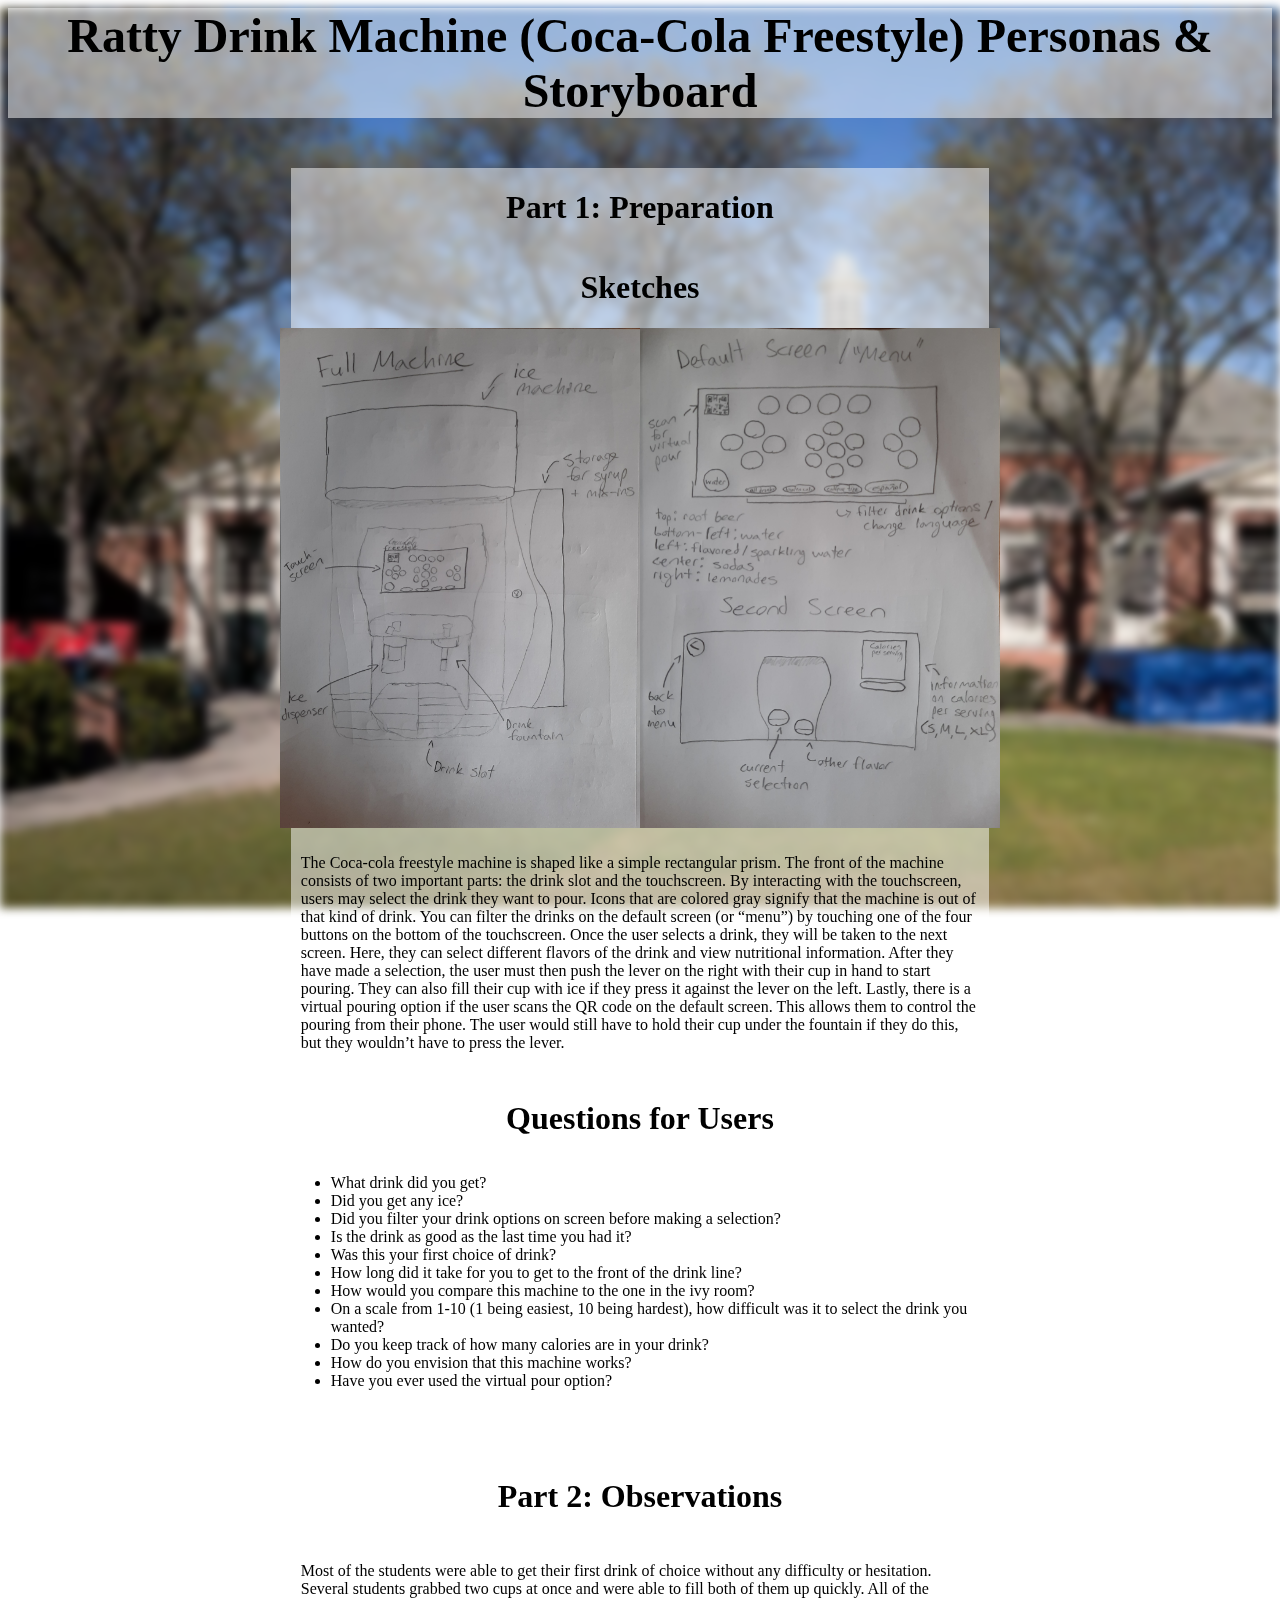
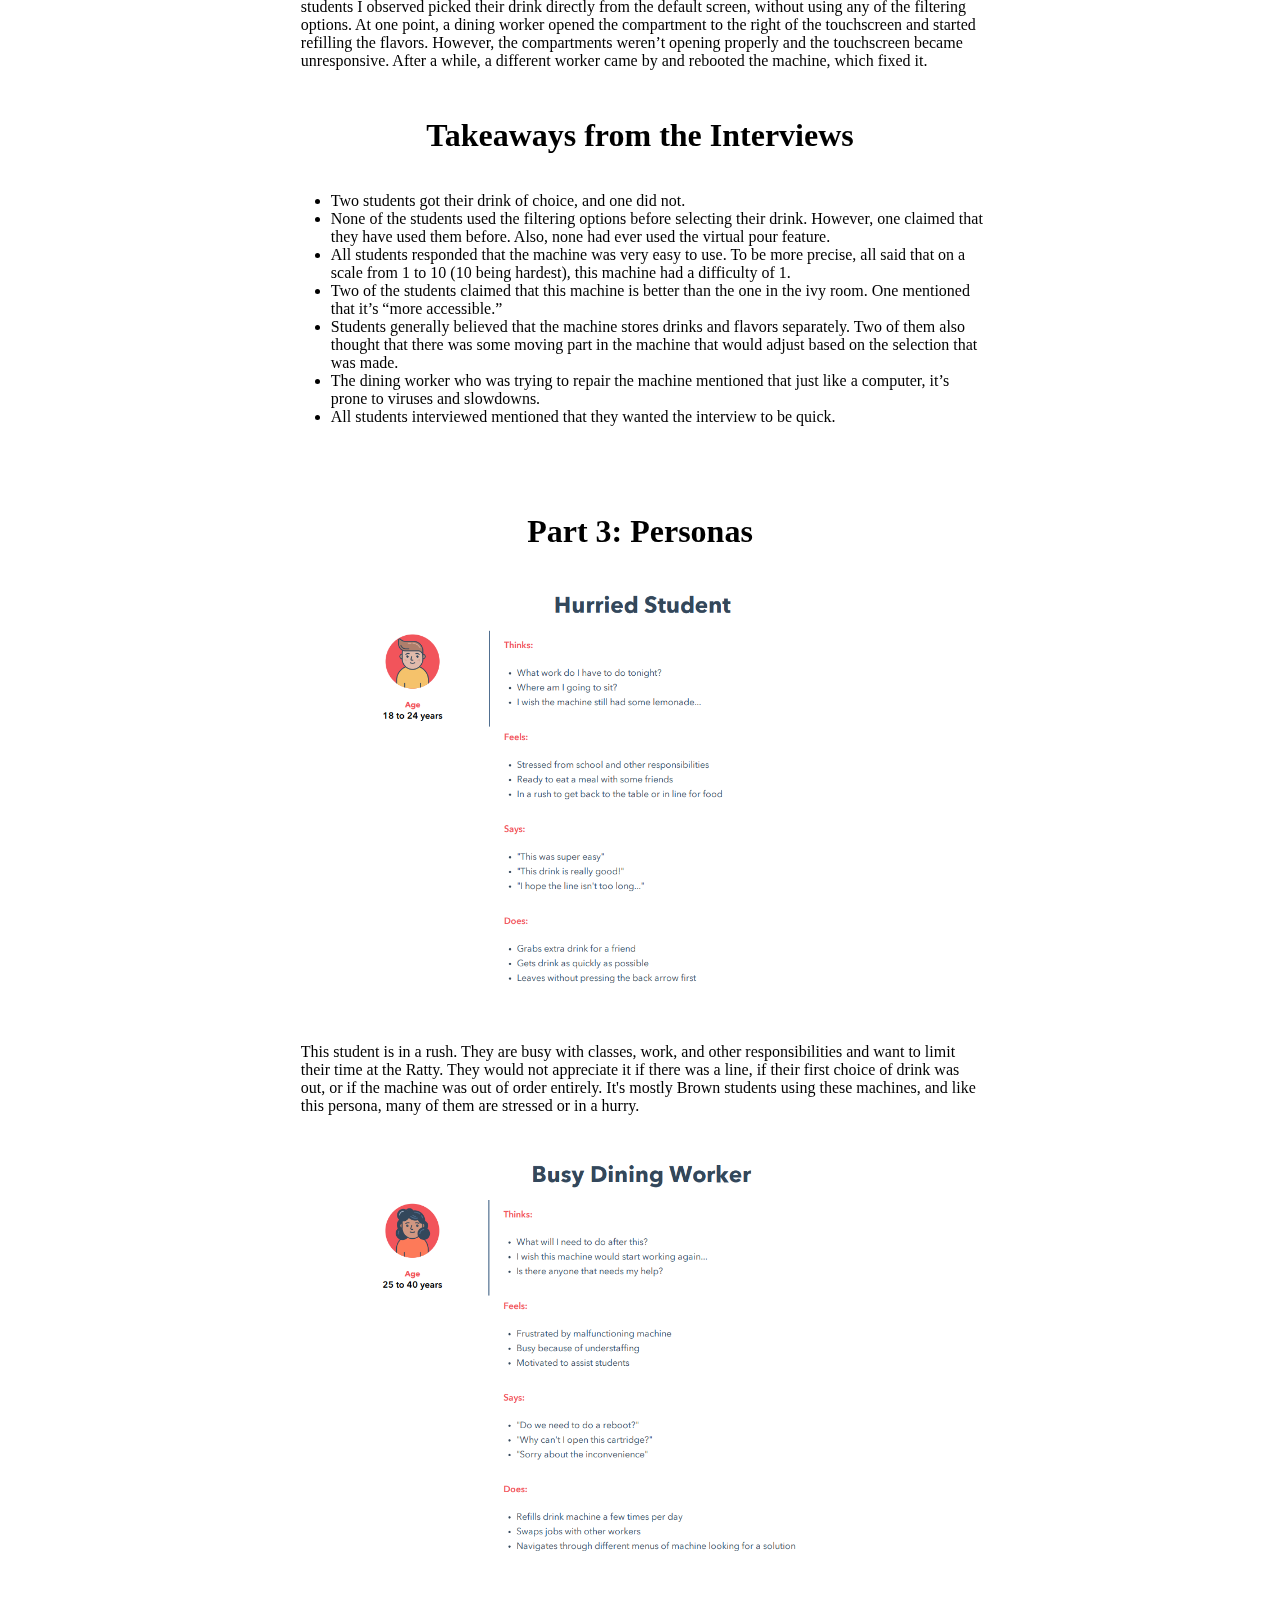
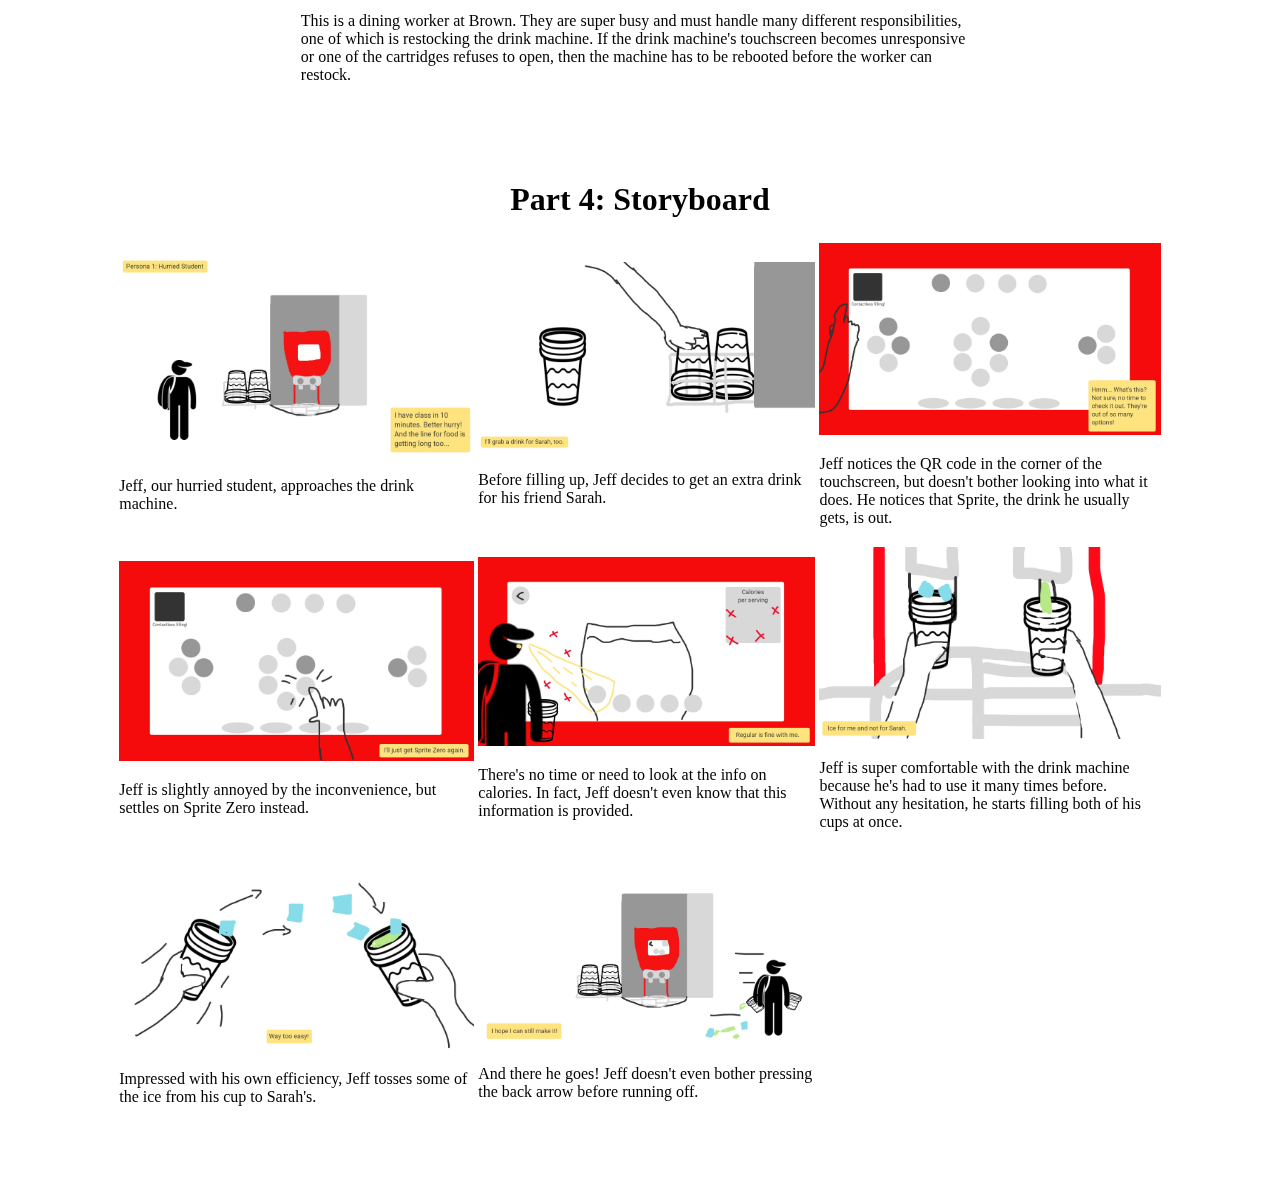
<file: index.html>
<!DOCTYPE html>
<html lang="en">
  <head>
    <title>Ratty Drink Machine (Coca-Cola Freestyle) Personas & Storyboard</title>
    <link rel="stylesheet" href="styles.css" />
  </head>

  <body>
    <div class="content">
        <div class="title-div">
            <p class="header">Ratty Drink Machine (Coca-Cola Freestyle) Personas & Storyboard</p>
        </div>
        <div class="everything">
            <div class="part1">
                <h1 class="p1-head">Part 1: Preparation</h1>
                <h1 class="sketches-head">Sketches</h1>
                <div class="sketches">
                    <img class="sketch" src="./Sketches/20220930_145520.jpg">
                    <img class="sketch" src="./Sketches/20220930_145614.jpg">
                </div>
                <p class="caption"> The Coca-cola freestyle machine is shaped like a simple rectangular prism. The front of the machine consists
                     of two important parts: the drink slot and the touchscreen. By interacting with the touchscreen, users may
                      select the drink they want to pour. Icons that are colored gray signify that the machine is out of that 
                      kind of drink. You can filter the drinks on the default screen (or “menu”) by touching one of the four 
                      buttons on the bottom of the touchscreen. Once the user selects a drink, they will be taken to the next 
                      screen. Here, they can select different flavors of the drink and view nutritional information. After 
                      they have made a selection, the user must then push the lever on the right with their cup in hand to 
                      start pouring. They can also fill their cup with ice if they press it against the lever on the left. 
                      Lastly, there is a virtual pouring option if the user scans the QR code on the default screen. This 
                      allows them to control the pouring from their phone. The user would still have to hold their cup under 
                      the fountain if they do this, but they wouldn’t have to press the lever.</p>
                <h1 class="questions-head">Questions for Users</h1>
                <ul class="questions">
                    <li>What drink did you get?</li>
                    <li>Did you get any ice?</li>
                    <li>Did you filter your drink options on screen before making a selection?</li>
                    <li>Is the drink as good as the last time you had it?</li>
                    <li>Was this your first choice of drink?</li>
                    <li>How long did it take for you to get to the front of the drink line?</li>
                    <li>How would you compare this machine to the one in the ivy room?</li>
                    <li>On a scale from 1-10 (1 being easiest, 10 being hardest), how difficult was it to select the drink you wanted?</li>
                    <li>Do you keep track of how many calories are in your drink?</li>
                    <li>How do you envision that this machine works?</li>
                    <li>Have you ever used the virtual pour option?</li>
                </ul>
            </div>
            <div class="part2">
                <h1 class="p2-head">Part 2: Observations</h1>
                <p class="caption">Most of the students were able to get their first drink of choice without any difficulty 
                    or hesitation. Several students grabbed two cups at once and were able to fill both of them up quickly. 
                    All of the students I observed picked their drink directly from the default screen, without using any of 
                    the filtering options. At one point, a dining worker opened the compartment to the right of the touchscreen 
                    and started refilling the flavors. However, the compartments weren’t opening properly and the touchscreen 
                    became unresponsive. After a while, a different worker came by and rebooted the machine, which fixed it.</p>
                <h1 class="answers-head">Takeaways from the Interviews</h1>
                <ul class="questions">
                    <li>Two students got their drink of choice, and one did not.</li>
                    <li>None of the students used the filtering options before selecting their drink. However, one claimed 
                        that they have used them before. Also, none had ever used the virtual pour feature.</li>
                    <li>All students responded that the machine was very easy to use. To be more precise, all said that on a 
                        scale from 1 to 10 (10 being hardest), this machine had a difficulty of 1.</li>
                    <li>Two of the students claimed that this machine is better than the one in the ivy room. One mentioned 
                        that it’s “more accessible.”</li>
                    <li>Students generally believed that the machine stores drinks and flavors separately. Two of them also 
                        thought that there was some moving part in the machine that would adjust based on the selection that was 
                        made.</li>
                    <li>The dining worker who was trying to repair the machine mentioned that just like a computer, it’s 
                        prone to viruses and slowdowns.</li>
                    <li>All students interviewed mentioned that they wanted the interview to be quick.</li>
                </ul>
            </div>
            <div class="part3">
                <h1 class="part3-head">Part 3: Personas</h1>
                <img class="sketch" src="./Personas/2022-09-30.png">
                <p class="caption">This student is in a rush. They are busy with classes, work, and other responsibilities
                    and want to limit their time at the Ratty. They would not appreciate it if there was a line, if their 
                    first choice of drink was out, or if the machine was out of order entirely. It's mostly Brown students
                    using these machines, and like this persona, many of them are stressed or in a hurry.
                </p>
                <img class="sketch" src="./Personas/2022-09-30 (1).png">
                <p class="caption">This is a dining worker at Brown. They are super busy and must handle many different 
                    responsibilities, one of which is restocking the drink machine. If the drink machine's touchscreen becomes
                    unresponsive or one of the cartridges refuses to open, then the machine has to be rebooted before the worker
                    can restock.
                </p>
            </div>
            <div class="part4">
                <h1 class="part4-head">Part 4: Storyboard</h1>
                <table class="storyboard">
                    <tr class="row">
                        <td class = "data">
                            <img class="frame" src="./CS1300_Storyboard/frame-0001.jpg">
                            <p class="story-cap">Jeff, our hurried student, approaches the drink machine.</p>
                        </td>
                        <td class="data">
                            <img class="frame" src="./CS1300_Storyboard/frame-0002.jpg">
                            <p class="story-cap">Before filling up, Jeff decides to get an extra drink for his friend Sarah.</p>
                        </td>
                        <td class="data">
                            <img class="frame" src="./CS1300_Storyboard/frame-0003.jpg">
                            <p class="story-cap">Jeff notices the QR code in the corner of the touchscreen, but doesn't bother
                                looking into what it does. He notices that Sprite, the drink he usually gets, is out.
                            </p>
                        </td>
                    </tr>
                    <tr class="row">
                        <td class="data">
                            <img class="frame" src="./CS1300_Storyboard/frame-0004.jpg">
                            <p class="story-cap">Jeff is slightly annoyed by the inconvenience, but settles on Sprite Zero instead.
                            </p>
                        </td>
                        <td class="data">
                            <img class="frame" src="./CS1300_Storyboard/frame-0005.jpg">
                            <p class="story-cap">There's no time or need to look at the info on calories. In fact, Jeff
                                doesn't even know that this information is provided.
                            </p>
                        </td>
                        <td class="data">
                            <img class="frame" src="./CS1300_Storyboard/frame-0006.jpg">
                            <p class="story-cap">Jeff is super comfortable with the drink machine because he's had to use it
                                 many times before. Without any hesitation, he starts filling both of his cups at once.</p>
                        </td>
                    </tr>
                    <tr class="row">
                        <td class="data">
                            <img class="frame" src="./CS1300_Storyboard/frame-0007.jpg">
                            <p class="story-cap">Impressed with his own efficiency, Jeff tosses some of the ice from his cup
                                to Sarah's.
                            </p>
                        </td>
                        <td class="data">
                            <img class="frame" src="./CS1300_Storyboard/frame-0008.jpg">
                            <p class="story-cap">And there he goes! Jeff doesn't even bother pressing the back arrow before
                                running off.
                            </p>
                        </td>
                    </tr>
                </table>
            </div>
        </div>
    </div>
  </body>

</html>
</file>
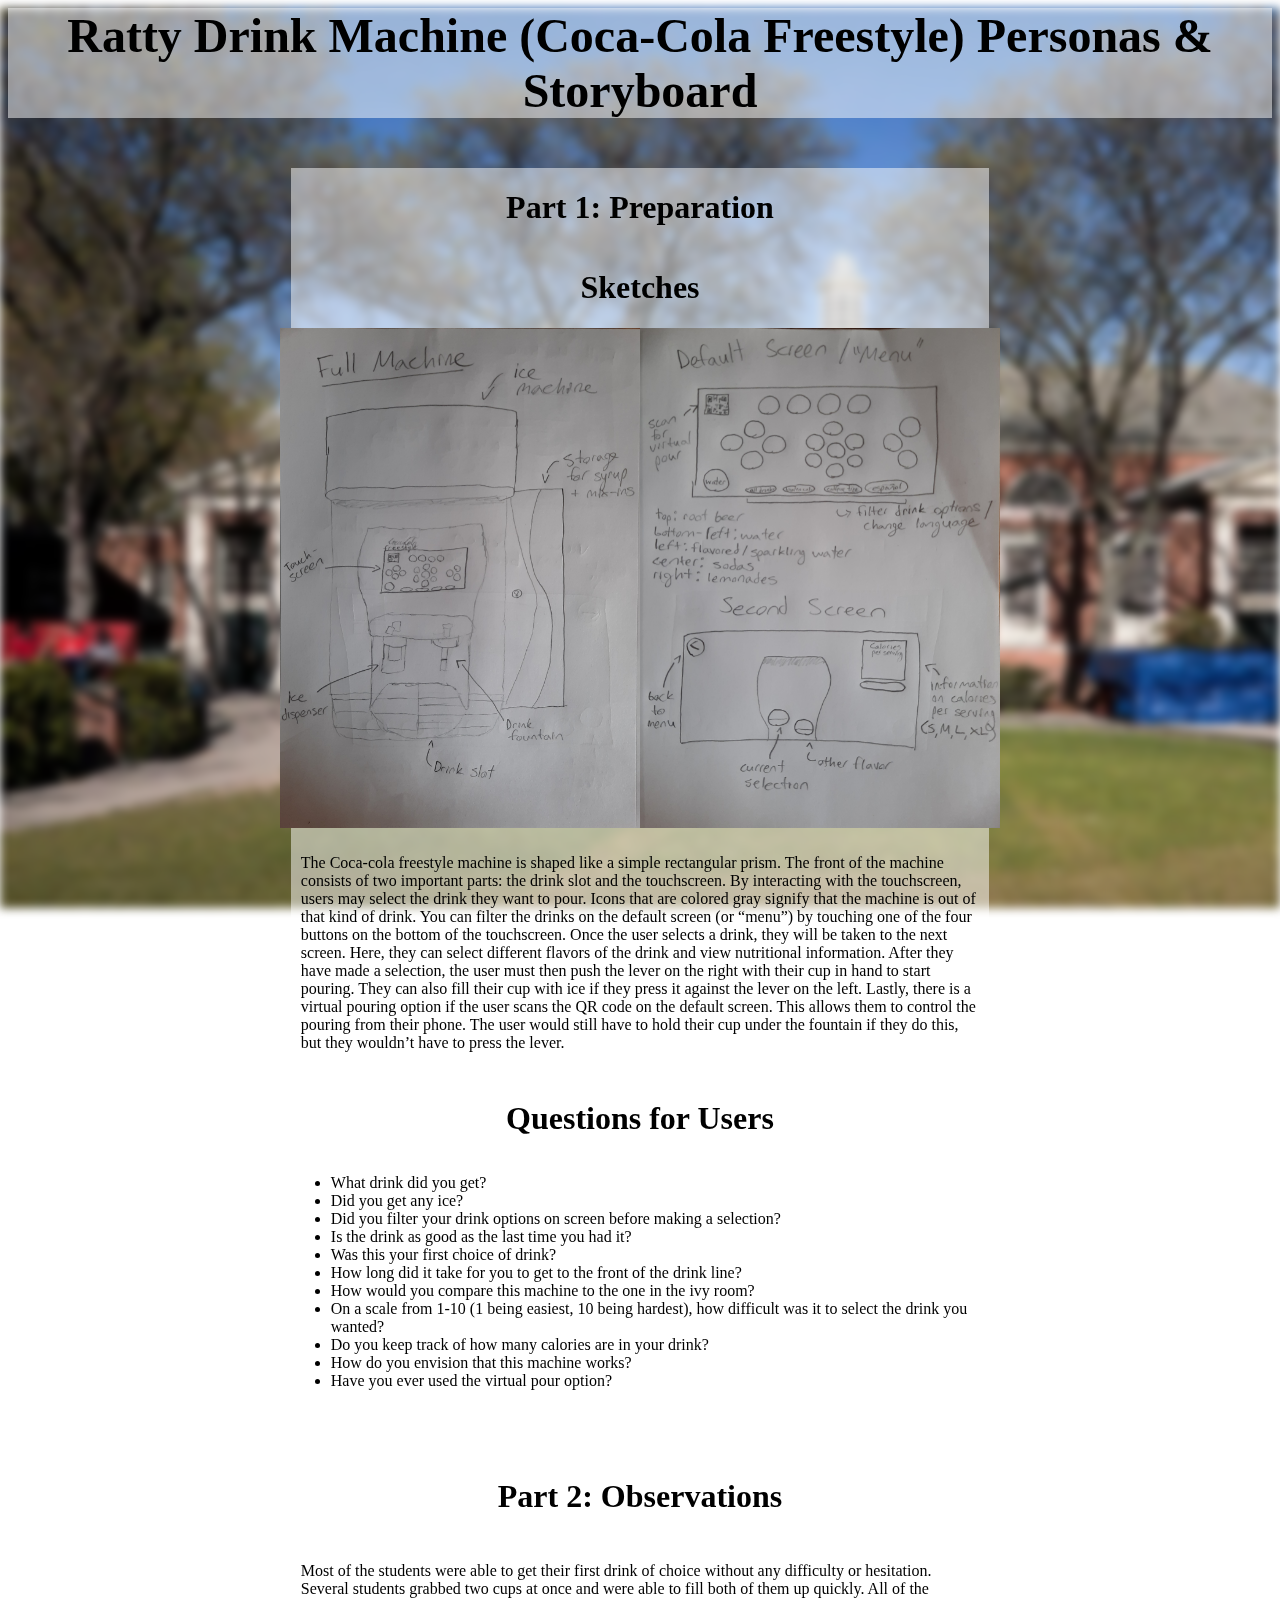
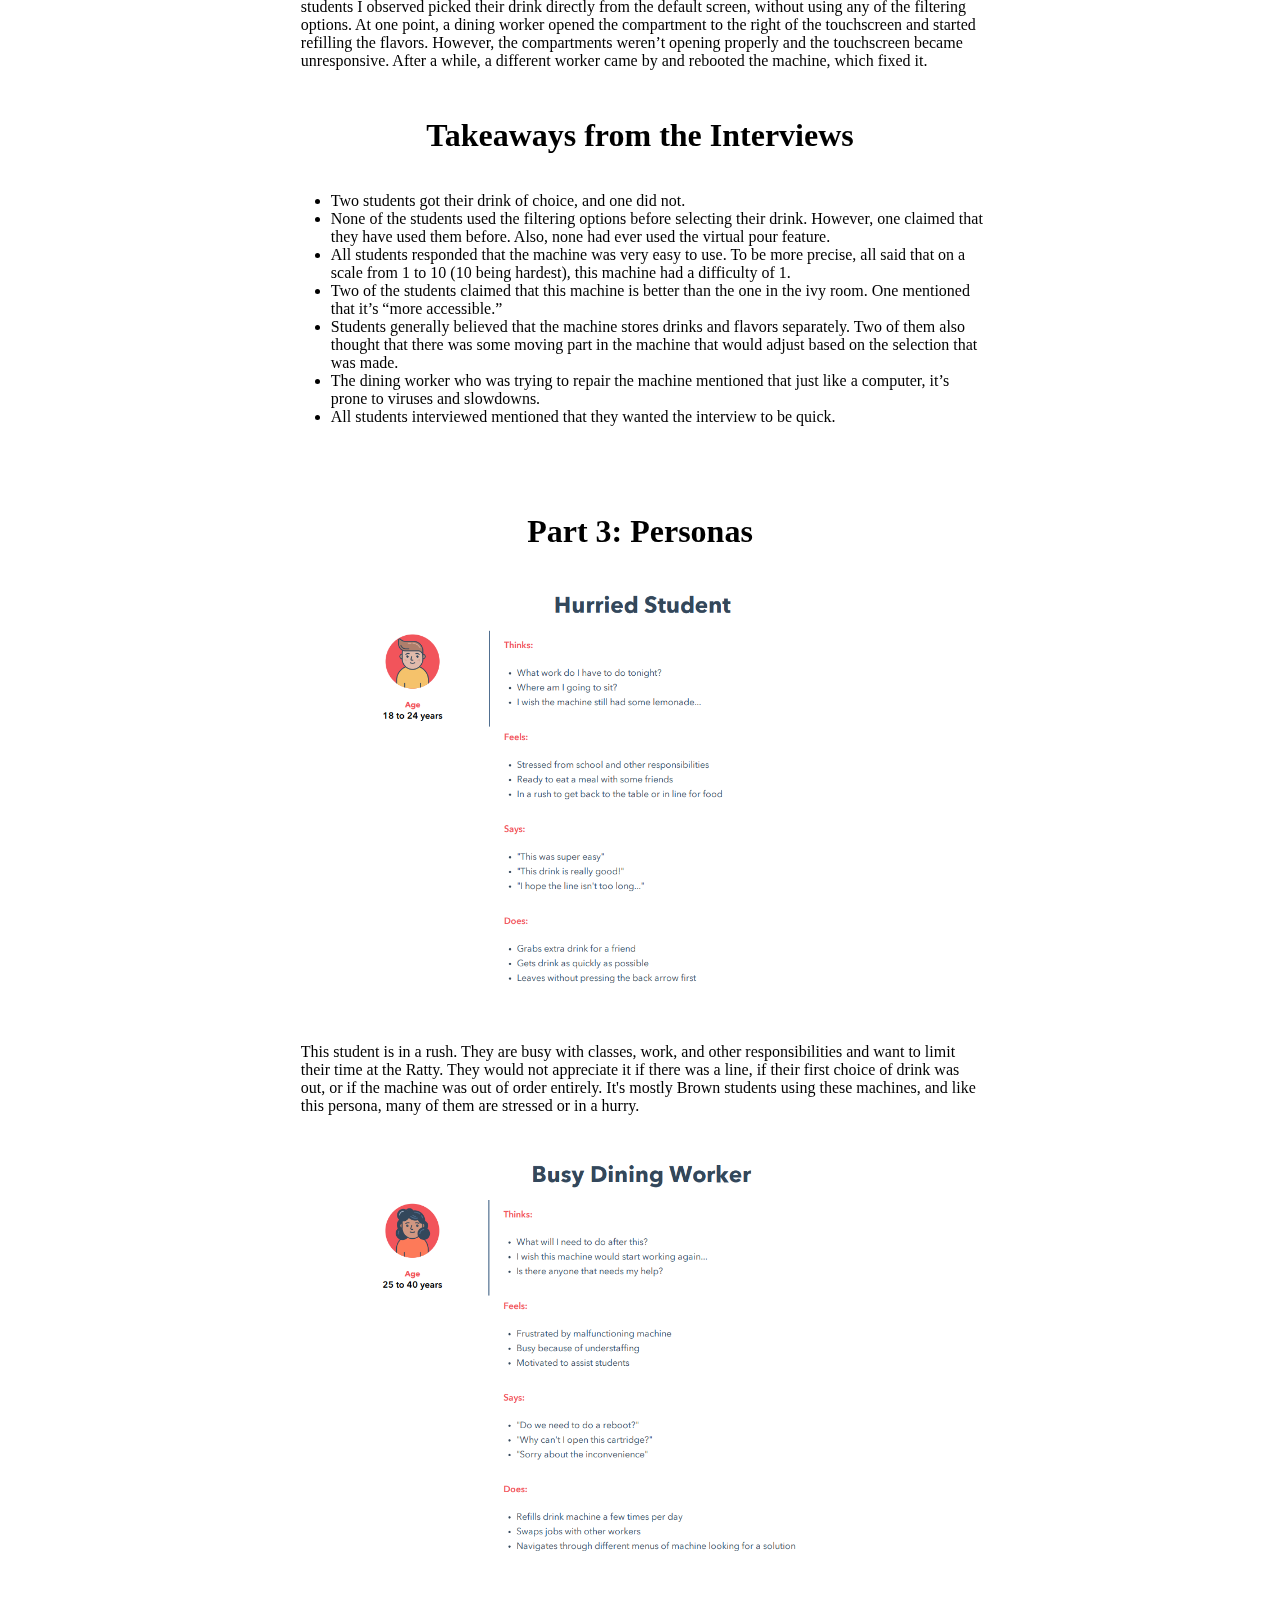
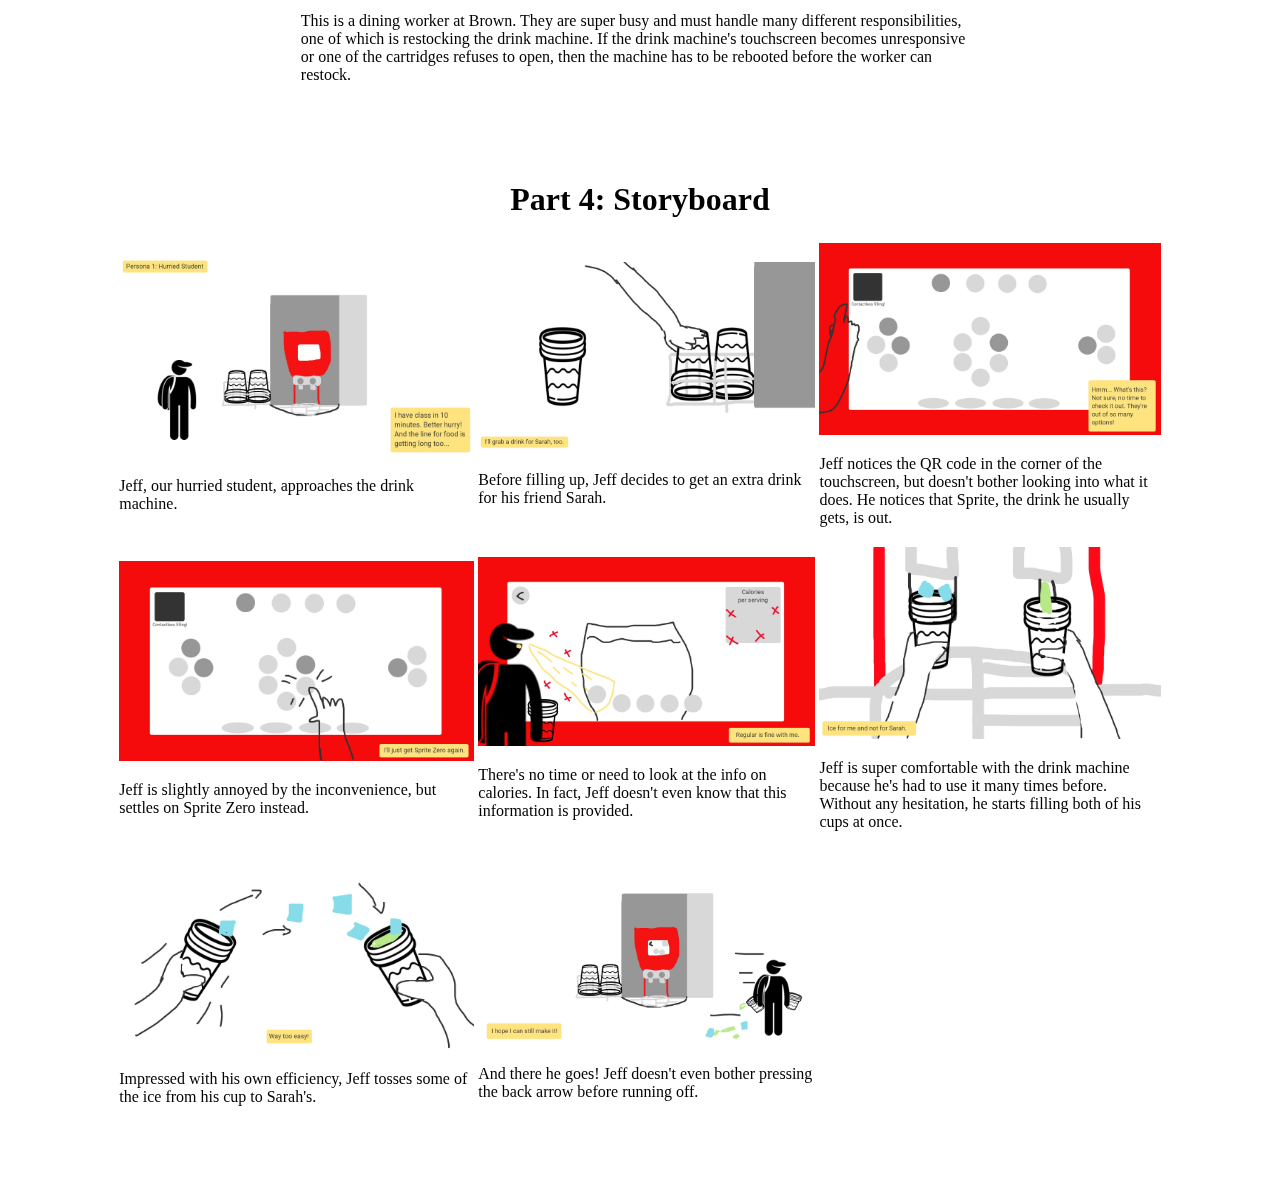
<file: handin.html>
<!DOCTYPE html>
<html lang="en">
  <head>
    <title>Ratty Drink Machine (Coca-Cola Freestyle) Personas & Storyboard</title>
    <link rel="stylesheet" href="styles.css" />
  </head>

  <body>
    <div class="content">
        <div class="title-div">
            <p class="header">Ratty Drink Machine (Coca-Cola Freestyle) Personas & Storyboard</p>
        </div>
        <div class="everything">
            <div class="part1">
                <h1 class="p1-head">Part 1: Preparation</h1>
                <h1 class="sketches-head">Sketches</h1>
                <div class="sketches">
                    <img class="sketch" src="./Sketches/20220930_145520.jpg">
                    <img class="sketch" src="./Sketches/20220930_145614.jpg">
                </div>
                <p class="caption"> The Coca-cola freestyle machine is shaped like a simple rectangular prism. The front of the machine consists
                     of two important parts: the drink slot and the touchscreen. By interacting with the touchscreen, users may
                      select the drink they want to pour. Icons that are colored gray signify that the machine is out of that 
                      kind of drink. You can filter the drinks on the default screen (or “menu”) by touching one of the four 
                      buttons on the bottom of the touchscreen. Once the user selects a drink, they will be taken to the next 
                      screen. Here, they can select different flavors of the drink and view nutritional information. After 
                      they have made a selection, the user must then push the lever on the right with their cup in hand to 
                      start pouring. They can also fill their cup with ice if they press it against the lever on the left. 
                      Lastly, there is a virtual pouring option if the user scans the QR code on the default screen. This 
                      allows them to control the pouring from their phone. The user would still have to hold their cup under 
                      the fountain if they do this, but they wouldn’t have to press the lever.</p>
                <h1 class="questions-head">Questions for Users</h1>
                <ul class="questions">
                    <li>What drink did you get?</li>
                    <li>Did you get any ice?</li>
                    <li>Did you filter your drink options on screen before making a selection?</li>
                    <li>Is the drink as good as the last time you had it?</li>
                    <li>Was this your first choice of drink?</li>
                    <li>How long did it take for you to get to the front of the drink line?</li>
                    <li>How would you compare this machine to the one in the ivy room?</li>
                    <li>On a scale from 1-10 (1 being easiest, 10 being hardest), how difficult was it to select the drink you wanted?</li>
                    <li>Do you keep track of how many calories are in your drink?</li>
                    <li>How do you envision that this machine works?</li>
                    <li>Have you ever used the virtual pour option?</li>
                </ul>
            </div>
            <div class="part2">
                <h1 class="p2-head">Part 2: Observations</h1>
                <p class="caption">Most of the students were able to get their first drink of choice without any difficulty 
                    or hesitation. Several students grabbed two cups at once and were able to fill both of them up quickly. 
                    All of the students I observed picked their drink directly from the default screen, without using any of 
                    the filtering options. At one point, a dining worker opened the compartment to the right of the touchscreen 
                    and started refilling the flavors. However, the compartments weren’t opening properly and the touchscreen 
                    became unresponsive. After a while, a different worker came by and rebooted the machine, which fixed it.</p>
                <h1 class="answers-head">Takeaways from the Interviews</h1>
                <ul class="questions">
                    <li>Two students got their drink of choice, and one did not.</li>
                    <li>None of the students used the filtering options before selecting their drink. However, one claimed 
                        that they have used them before. Also, none had ever used the virtual pour feature.</li>
                    <li>All students responded that the machine was very easy to use. To be more precise, all said that on a 
                        scale from 1 to 10 (10 being hardest), this machine had a difficulty of 1.</li>
                    <li>Two of the students claimed that this machine is better than the one in the ivy room. One mentioned 
                        that it’s “more accessible.”</li>
                    <li>Students generally believed that the machine stores drinks and flavors separately. Two of them also 
                        thought that there was some moving part in the machine that would adjust based on the selection that was 
                        made.</li>
                    <li>The dining worker who was trying to repair the machine mentioned that just like a computer, it’s 
                        prone to viruses and slowdowns.</li>
                    <li>All students interviewed mentioned that they wanted the interview to be quick.</li>
                </ul>
            </div>
            <div class="part3">
                <h1 class="part3-head">Part 3: Personas</h1>
                <img class="sketch" src="./Personas/2022-09-30.png">
                <p class="caption">This student is in a rush. They are busy with classes, work, and other responsibilities
                    and want to limit their time at the Ratty. They would not appreciate it if there was a line, if their 
                    first choice of drink was out, or if the machine was out of order entirely. It's mostly Brown students
                    using these machines, and like this persona, many of them are stressed or in a hurry.
                </p>
                <img class="sketch" src="./Personas/2022-09-30 (1).png">
                <p class="caption">This is a dining worker at Brown. They are super busy and must handle many different 
                    responsibilities, one of which is restocking the drink machine. If the drink machine's touchscreen becomes
                    unresponsive or one of the cartridges refuses to open, then the machine has to be rebooted before the worker
                    can restock.
                </p>
            </div>
            <div class="part4">
                <h1 class="part4-head">Part 4: Storyboard</h1>
                <table class="storyboard">
                    <tr class="row">
                        <td class = "data">
                            <img class="frame" src="./CS1300_Storyboard/frame-0001.jpg">
                            <p class="story-cap">Jeff, our hurried student, approaches the drink machine.</p>
                        </td>
                        <td class="data">
                            <img class="frame" src="./CS1300_Storyboard/frame-0002.jpg">
                            <p class="story-cap">Before filling up, Jeff decides to get an extra drink for his friend Sarah.</p>
                        </td>
                        <td class="data">
                            <img class="frame" src="./CS1300_Storyboard/frame-0003.jpg">
                            <p class="story-cap">Jeff notices the QR code in the corner of the touchscreen, but doesn't bother
                                looking into what it does. He notices that Sprite, the drink he usually gets, is out.
                            </p>
                        </td>
                    </tr>
                    <tr class="row">
                        <td class="data">
                            <img class="frame" src="./CS1300_Storyboard/frame-0004.jpg">
                            <p class="story-cap">Jeff is slightly annoyed by the inconvenience, but settles on Sprite Zero instead.
                            </p>
                        </td>
                        <td class="data">
                            <img class="frame" src="./CS1300_Storyboard/frame-0005.jpg">
                            <p class="story-cap">There's no time or need to look at the info on calories. In fact, Jeff
                                doesn't even know that this information is provided.
                            </p>
                        </td>
                        <td class="data">
                            <img class="frame" src="./CS1300_Storyboard/frame-0006.jpg">
                            <p class="story-cap">Jeff is super comfortable with the drink machine because he's had to use it
                                 many times before. Without any hesitation, he starts filling both of his cups at once.</p>
                        </td>
                    </tr>
                    <tr class="row">
                        <td class="data">
                            <img class="frame" src="./CS1300_Storyboard/frame-0007.jpg">
                            <p class="story-cap">Impressed with his own efficiency, Jeff tosses some of the ice from his cup
                                to Sarah's.
                            </p>
                        </td>
                        <td class="data">
                            <img class="frame" src="./CS1300_Storyboard/frame-0008.jpg">
                            <p class="story-cap">And there he goes! Jeff doesn't even bother pressing the back arrow before
                                running off.
                            </p>
                        </td>
                    </tr>
                </table>
            </div>
        </div>
    </div>
  </body>

</html>
</file>
<file: styles.css>
.content {
    overflow: auto;
    position: relative;
}

.content::before {
    content: "";
    position: fixed;
    left: 0;
    right: 0;
    z-index: -1;
    display: block;
    background-image: url("./background2.webp");
    background-size: cover;
    width: 100%;
    height: 100%;
    filter: blur(5px);
}

.part1 {
    background-color: rgba(255, 255, 255, 0.5);
    display: flex;
    flex-direction: column;
    align-items: center;
    width: 60%;
}

.part2 {
    background-color: rgba(255, 255, 255, 0.5);
    display: flex;
    flex-direction: column;
    align-items: center;
    width: 60%;
}

.part3 {
    background-color: rgba(255, 255, 255, 0.5);
    display: flex;
    flex-direction: column;
    align-items: center;
    width: 60%;
}

.part4 {
    background-color: rgba(255, 255, 255, 0.5);
    display: flex;
    flex-direction: column;
    align-items: center;
    width: 100%;
}

.everything {
    display: flex;
    flex-direction: column;
    align-items: center;
    padding: 50px;
    row-gap: 50px;
}

.title-div {
    text-align: center;
}

.header {
    font-size: 3rem;
    font-family: serif, "Times New Roman", sans-serif;
    font-weight: bold;
    background-color: rgba(255, 255, 255, 0.5);
    margin: auto;
}

.sketches {
    display: flex;
    flex-direction: row;
    justify-content: center;
    width: 400px;
}

.sketch {
    max-width: 90%;
    height: auto;
}

.questions {
    font-size: rem;
}

.caption {
    font-size: rem;
    padding: 10px;
}

.storyboard {
    max-width: 90%;
}

.frame {
    max-width: 100%;
    height: auto;
}
</file>
